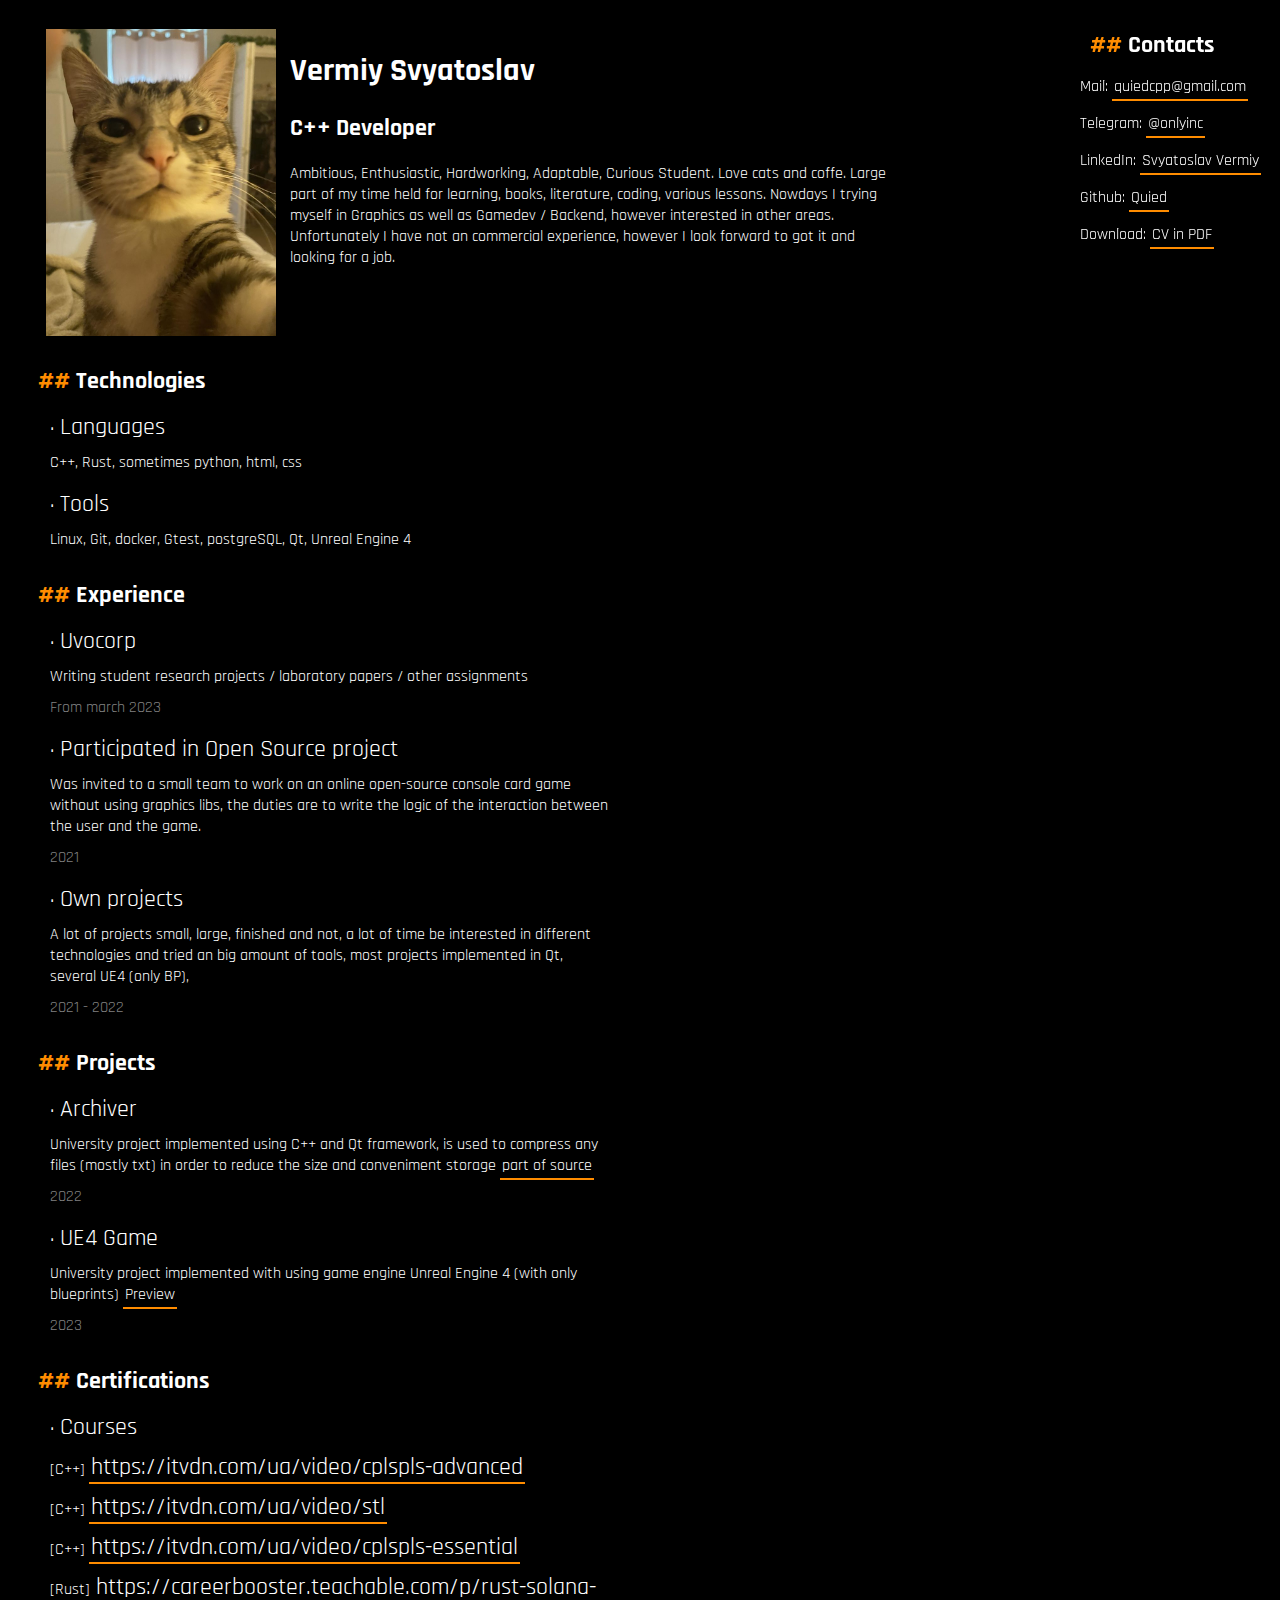
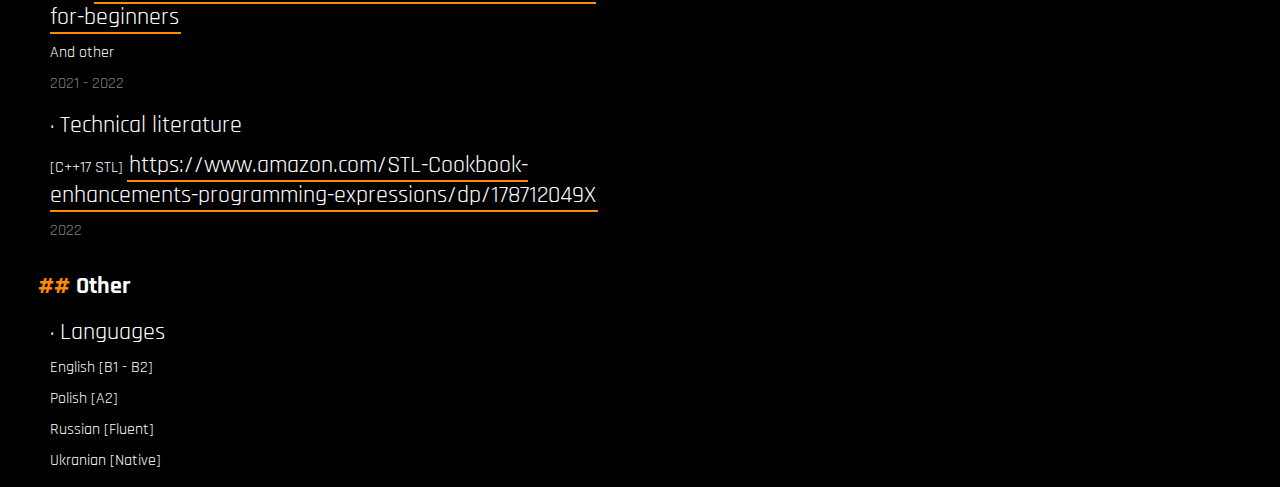
<file: index.html>
!<!DOCTYPE html>
<html>
<head>
  <title>Vermiy Svyatoslav</title>
	<link rel="stylesheet" type="text/css" href="style.css">
  <link href="https://fonts.googleapis.com/css?family=Rajdhani:100,100i,200,200i,300,400&display=swap" rel="stylesheet">
  </head>
<body>

<div style="width: 100%;">
  <img src="pic/cat.jpeg" alt="Image" style="vertical-align: middle; margin-left: 3%; width: 230px; ">


  <div style="display: inline-block; vertical-align: top; margin-left: 10px; width: 600px;">
    <h1 style="color: white; padding-top: -1%">Vermiy Svyatoslav</h1>
    <h2 style="color: white; ">C++ Developer</h2>
    <p style="color: white;">
Ambitious, Enthusiastic, Hardworking, Adaptable, Curious Student.
Love cats and coffe.
Large part of my time held for learning, books, literature, coding, various lessons. Nowdays I trying myself in Graphics as well as Gamedev / Backend, however interested in other areas. Unfortunately I have not an commercial experience, however I look forward to got it and looking for a job.
</p>
  </div>

  <div style="float: right; color: white; width: 200px; position: fixed; right: 0; top: 20">
     <p class="Chapter">
    <font size="5",
      color="darkorange"><b>##</b></font><font size=5>
    <b> Contacts </b>
 </font>
    <p>Mail: <a href="quiedcpp@gmail.com" class="underline">      quiedcpp@gmail.com</a></p>
    <p>Telegram: <a href="https://t.me/onlyinc" class="underline">@onlyinc</a></p>
    <p>LinkedIn: <a href="https://www.linkedin.com/in/svyatoslav-vermiy-81555a220/" class="underline">Svyatoslav Vermiy</a></p>
    <p>Github: <a href="https://github.com/Quied" class="underline">Quied</a></p>
    <p>Download: <a href="pdf/CV.pdf" donwload="Svyatoslav_Vermiy.pdf" class="underline">CV in PDF</a></p>
  </div>
</div>




<div style="width: 600px">
  <p class="Chapter">
    <font size="5",
      color="darkorange"><b>##</b></font><font size=5>
    <b> Technologies </b>
 </font>
</p> 

<p class="CaptionPoint">•<font size=5> Languages </font> </p>
<p class="CaptionDescription">C++, Rust, sometimes python, html, css</p>

<p class="CaptionPoint">•<font size=5> Tools </font> </p>
<p class="CaptionDescription">Linux, Git, docker, Gtest, postgreSQL, Qt, Unreal Engine 4</p>

<div style="width: 600px">
  <p class="Chapter">
    <font size="5",
      color="darkorange"><b>##</b></font><font size=5>
    <b> Experience </b>
 </font>
</p> 

<p class="CaptionPoint">•<font size=5> Uvocorp </font> </p>
<p class="CaptionDescription">Writing student research projects / laboratory papers / other assignments</p>
<p class="Data"> From march 2023 </p>

<p class="CaptionPoint">•<font size=5> Participated in Open Source project </font></p>
<p class="CaptionDescription">Was invited to a small team to work on an online open-source console card game without using graphics libs, the duties are to write the logic of the interaction between the user and the game.
</p>
<p class="Data"> 2021 </p>

<p class="CaptionPoint">•<font size=5> Own projects </font></p>
<p class="CaptionDescription">A lot of projects small, large, finished and not, a lot of time be interested in different technologies and tried an big amount of tools, most projects implemented in Qt, several UE4 (only BP),  </p>
<p class="Data"> 2021 - 2022 </p>
</div>




<div  style="width: 600px">
    <p class="Chapter">
    <font size="5",
      color="darkorange"><b>##</b></font><font size=5>
    <b> Projects </b>
 </font>
</p> 

<p class="CaptionPoint">•<font size=5> Archiver</font></p>
<p class="CaptionDescription">University project implemented using C++ and Qt framework, is used to compress any files (mostly txt) in order to reduce the size and conveniment storage
<a href="https://github.com/Quied/Archiver./tree/main/32bit", class="underline">part of source</a>
</p>
<p class="Data"> 2022 </p>

<p class="CaptionPoint">•<font size=5> UE4 Game</font></p>
<p class="CaptionDescription">University project implemented with using game engine Unreal Engine 4 (with only blueprints)
<a href="ue4.html", class="underline">Preview</a>
</p>
<p class="Data"> 2023 </p>



</div>




<div style="width: 600px">
    <p class="Chapter">
    <font size="5",
      color="darkorange"><b>##</b></font><font size=5>
    <b> Certifications </b>
 </font>
</p> 

<p class="CaptionPoint">•<font size=5> Courses </font></p>
<p class="CaptionDescription">[C++]
  <a style="color:white" href="https://itvdn.com/ua/video/cplspls-advanced" class="underline"> 
    <font size=5>https://itvdn.com/ua/video/cplspls-advanced</font>
  </a> 
</p>
<p class="CaptionDescription">[C++] 
  <a style="color:white" href="https://itvdn.com/ua/video/stl" class="underline"> 
    <font size=5>https://itvdn.com/ua/video/stl</font>
  </a> 
</p>
<p class="CaptionDescription">[C++]
  <a style="color:white" href="https://itvdn.com/ua/video/cplspls-essential" class="underline"> 
    <font size=5>https://itvdn.com/ua/video/cplspls-essential</font>
  </a> 
</p>
<p class="CaptionDescription">[Rust]
  <a style="color:white" href="https://careerbooster.teachable.com/p/rust-solana-for-beginners" class="underline"> 
    <font size=5>https://careerbooster.teachable.com/p/rust-solana-for-beginners</font>
  </a> 
</p>
<p class="CaptionDescription">And other</p>
<p class="Data">2021 - 2022</p>

<p class="CaptionPoint">•<font size=5> Technical literature </font></p>
<p class="CaptionDescription">[C++17 STL]
  <a style="color:white" href="https://www.amazon.com/STL-Cookbook-enhancements-programming-expressions/dp/178712049X" class="underline"> 
    <font size=5>https://www.amazon.com/STL-Cookbook-enhancements-programming-expressions/dp/178712049X</font>
  </a> 
</p>
<p class="Data">2022</p>
</div>

<div  style="width: 600px">
    <p class="Chapter">
    <font size="5",
      color="darkorange"><b>##</b></font><font size=5>
    <b> Other </b>
 </font>
</p> 

<p class="CaptionPoint">•<font size=5> Languages</font></p>
<p class="CaptionDescription">English [B1 - B2]</p>
<p class="CaptionDescription">Polish [A2]</p>
<p class="CaptionDescription">Russian [Fluent]</p>
<p class="CaptionDescription">Ukranian [Native]</p>
</div>



</body>
</html>
</file>
<file: style.css>
body {
  background-color: black;
  font-family: 'Rajdhani', sans-serif;
}

a {
         padding: 2px; 
         text-decoration: none; 
         color: inherit;
    }

a:hover {
        background: #f73; 
        color: yellow;
        text-decoration: none;
        color: inherit;
   }

::selection {
background: #D2691E; /* Safari */
}
::-moz-selection {
background: #D2691E; /* Firefox */
}

.underline {
   border-bottom: 2px solid currentColor;
   border-bottom-color: darkorange;
}

.Caption {
  color: white;
  margin-left: 3%;
  font-family: 'Rajdhani', sans-serif;

}

.Chapter {
  color: white;
  margin-top: 5%;
  margin-left: 5%;
}

.Data {
  color: gray;
  margin-left: 7%;
  margin-top: -1%;
}

.CaptionDescription{
  color: white;
  margin-top: -1%;
  margin-left: 7%;
}

.CaptionPoint{
  margin-left: 7%;
  color: white;
}
</file>
